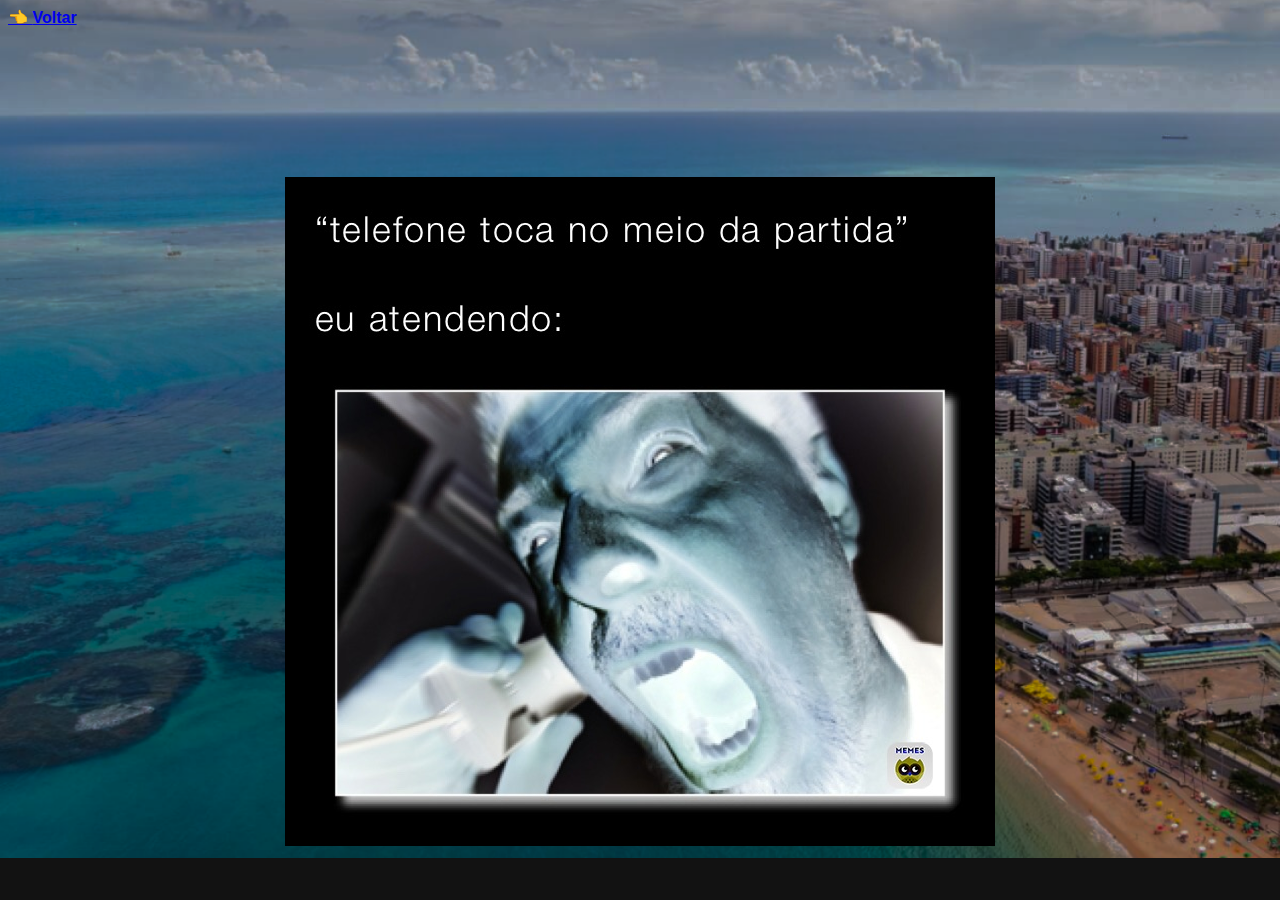
<file: contato.html>
<!DOCTYPE html>
<html lang="pt-br">

<head>
    
    <meta charset="UTF-8">
    <meta name="viewport" content="width=device-width, initial-scale=1.0">
    <link rel="stylesheet" href="contato.css">
    <link rel="shortcut icon" href="favicon.ico" type="image/x-icon">
    <title>Praias Inteligentes</title>

</head>

<header>
    <a href="index.html"> 👈 <strong>Voltar</strong></a>
</header>

<div class="laivai">
    <img src="1615464298958.jpg" alt="">
</div>
</file>
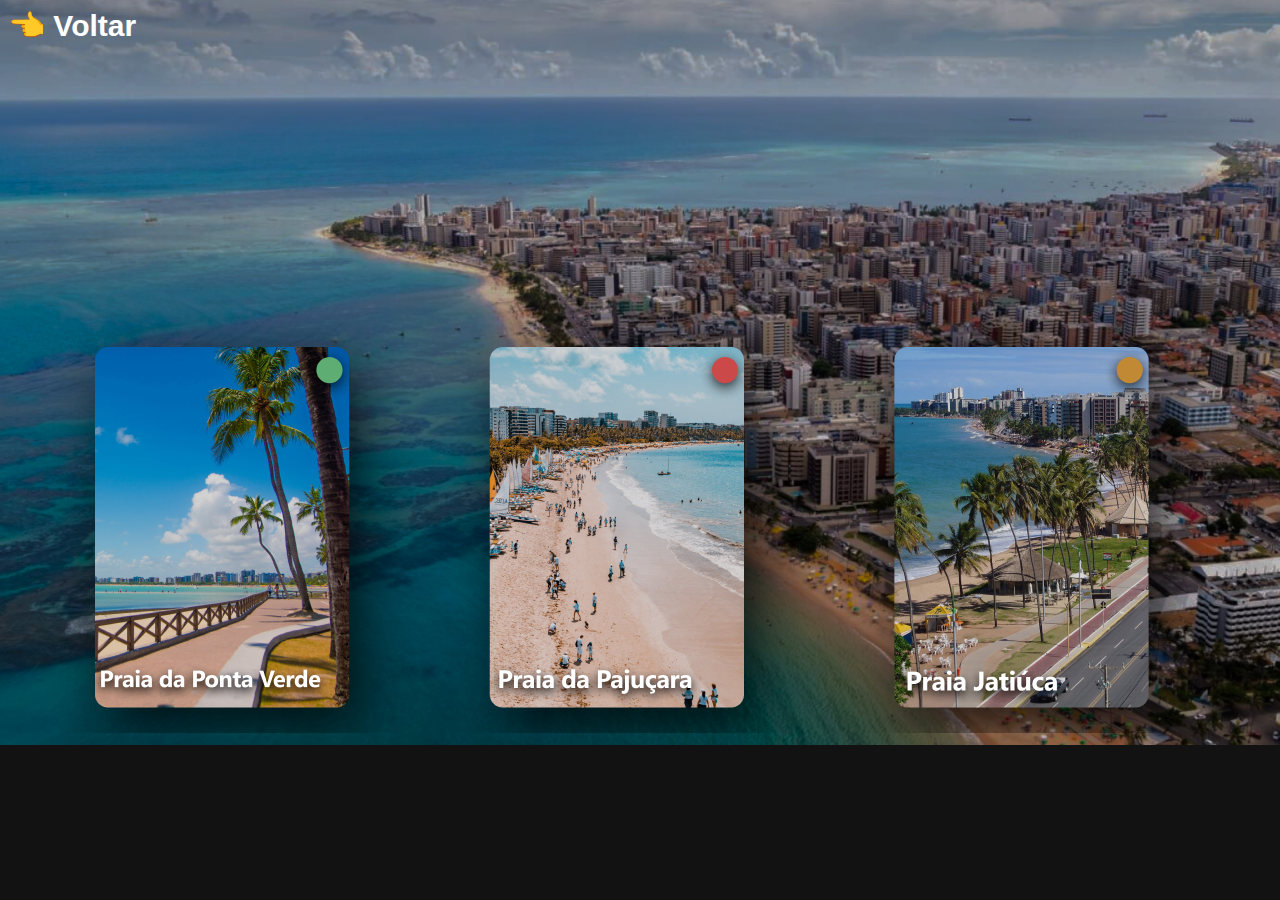
<file: praias.html>
<!DOCTYPE html>
<html lang="pt-br">

<head>
    
    <meta charset="UTF-8">
    <meta name="viewport" content="width=device-width, initial-scale=1.0">
    <link rel="stylesheet" href="praia.css">
    <link rel="shortcut icon" href="favicon.ico" type="image/x-icon">
    <title>Praias Inteligentes</title>

</head>

<header>
    <a href="index.html"> 👈 <strong>Voltar</strong></a>
</header>

<body>
    <div class="selecaoPraias2">
        <img src="ponta verde.png" alt="Praia Ponta Verde">
        <img src="pajuçara.png" alt="Praia Pajuçara">
        <img src="jatiuca.png" alt="Praia Jatiuca">
    </div>
</body>
</file>
<file: contato.css>
body{
    background-image:url(fundo_praias.png) ;
    background-repeat: no-repeat;
    background-size: cover;
    background-color: #121212;
    font-family: 'Segoe UI', Tahoma, Geneva, Verdana, sans-serif;
    color: rgb(255, 255, 255);
}

header {
    color: rgb(255, 255, 255);
    font-family: 'Segoe UI', Tahoma, Geneva, Verdana, sans-serif;
}

body img {
    filter: invert()
}

.laivai {
    text-align: center;
    padding-top: 150px;
}
</file>
<file: praia.css>
body{
    background-image:url(fundo_praias.png) ;
    background-repeat: no-repeat;
    background-size: cover;
    background-color: #121212;
    font-family: 'Segoe UI', Tahoma, Geneva, Verdana, sans-serif;
    color: rgb(255, 255, 255);
}

header {
    color: rgb(255, 255, 255);
    font-family: 'Segoe UI', Tahoma, Geneva, Verdana, sans-serif;
}

.selecaoPraias2 {
    text-align: center;
    padding-top: 250px;
}

.selecaoPraias2 img {
    transition: 0.5s;
}

.selecaoPraias2 img:hover {
    transition: 0.5s;
    transform: translateY(-20px);
}

a {
    color: white;
    font-size: 30px;
    text-decoration: none;
}
</file>
